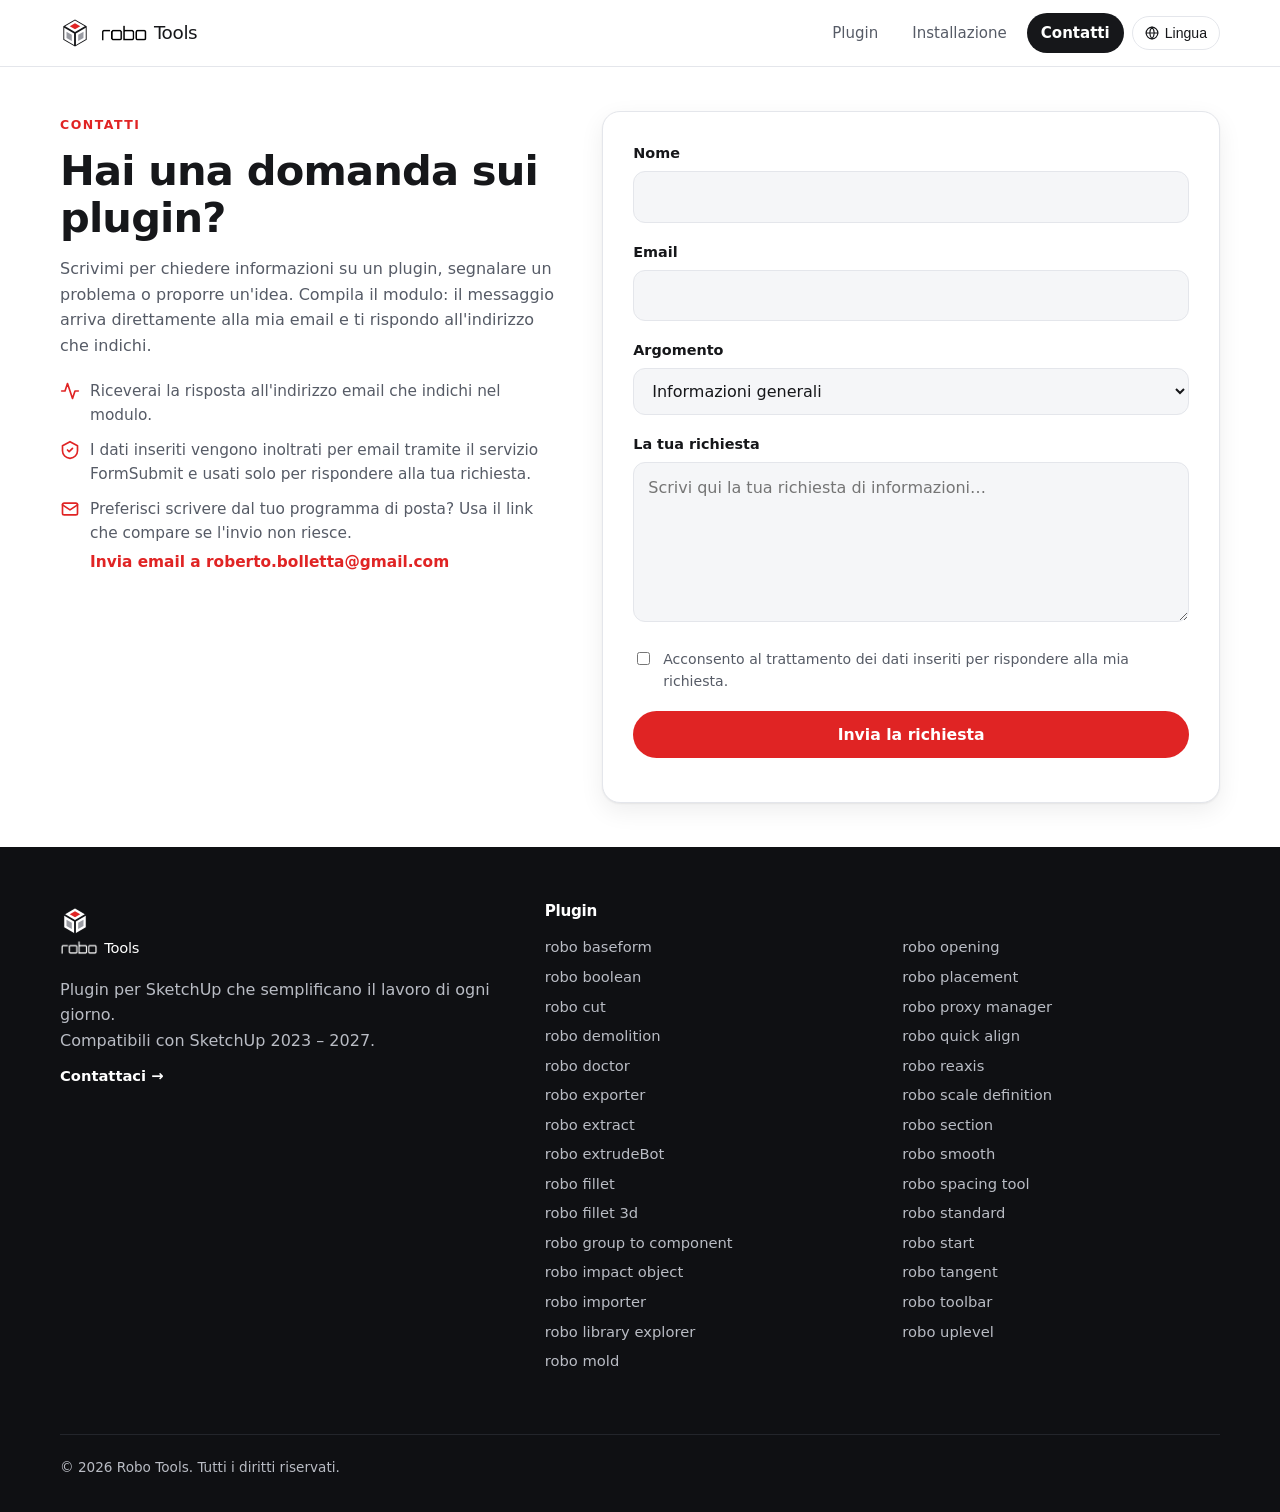
<file: contatti.html>
<!doctype html>
<html lang="it">
<head>
  <meta charset="utf-8">
  <meta name="viewport" content="width=device-width, initial-scale=1">
  <title>Contatti — Robo Tools</title>
  <meta name="description" content="Contatta Robo Tools: scrivi per chiedere informazioni sui plugin per SketchUp.">
  <link rel="icon" href="assets/img/favicon.svg" type="image/svg+xml">
  <link rel="stylesheet" href="assets/css/style.css?v=20261127a">
</head>
<body>
  <header class="site-header" id="site-header"></header>

  <main>
    <section>
      <div class="wrap contact">
        <div class="info">
          <span class="eyebrow" data-i18n="contact.eyebrow">Contatti</span>
          <h2 data-i18n="contact.h2">Hai una domanda sui plugin?</h2>
          <p data-i18n="contact.lead">Scrivimi per chiedere informazioni su un plugin, segnalare un problema o proporre un'idea. Compila il modulo: il messaggio arriva direttamente alla mia email e ti rispondo all'indirizzo che indichi.</p>
          <ul>
            <li>
              <svg viewBox="0 0 24 24" fill="none" stroke="currentColor" stroke-width="2" stroke-linecap="round" stroke-linejoin="round"><path d="M22 12h-4l-3 9L9 3l-3 9H2"/></svg>
              <span data-i18n="contact.li1">Riceverai la risposta all'indirizzo email che indichi nel modulo.</span>
            </li>
            <li>
              <svg viewBox="0 0 24 24" fill="none" stroke="currentColor" stroke-width="2" stroke-linecap="round" stroke-linejoin="round"><path d="M12 2 3 7v6c0 5 3.8 8.4 9 9 5.2-.6 9-4 9-9V7l-9-5z"/><path d="m9 12 2 2 4-4"/></svg>
              <span data-i18n="contact.li2">I dati inseriti vengono inoltrati per email tramite il servizio FormSubmit e usati solo per rispondere alla tua richiesta.</span>
            </li>
            <li>
              <svg viewBox="0 0 24 24" fill="none" stroke="currentColor" stroke-width="2" stroke-linecap="round" stroke-linejoin="round"><rect x="3" y="5" width="18" height="14" rx="2"/><path d="m3 7 9 6 9-6"/></svg>
              <span class="li-text">
                <span data-i18n="contact.li3">Preferisci scrivere dal tuo programma di posta? Usa il link che compare se l'invio non riesce.</span>
                <a href="mailto:roberto.bolletta@gmail.com" class="mailto-link"><span data-i18n="contact.mailto">Invia email a</span> roberto.bolletta@gmail.com</a>
              </span>
            </li>
          </ul>
        </div>

        <div class="form-card">
          <form id="contact-form" novalidate>
            <div class="field">
              <label for="f-name" data-i18n="form.name">Nome</label>
              <input type="text" id="f-name" name="name" autocomplete="name" maxlength="120" required>
            </div>
            <div class="field">
              <label for="f-email" data-i18n="form.email">Email</label>
              <input type="email" id="f-email" name="email" autocomplete="email" maxlength="160" required>
            </div>
            <div class="field">
              <label for="f-plugin" data-i18n="form.topic">Argomento</label>
              <select id="f-plugin" name="plugin"></select>
            </div>
            <div class="field">
              <label for="f-msg" data-i18n="form.message">La tua richiesta</label>
              <textarea id="f-msg" name="message" maxlength="4000" data-i18n-placeholder="form.msg.placeholder" placeholder="Scrivi qui la tua richiesta di informazioni…" required></textarea>
            </div>
            <div class="hp" aria-hidden="true">
              <label for="f-honey" data-i18n="form.honey">Non compilare questo campo</label>
              <input type="text" id="f-honey" name="_gotcha" tabindex="-1" autocomplete="off">
            </div>
            <div class="field check">
              <input type="checkbox" id="f-privacy" name="privacy">
              <label for="f-privacy" data-i18n="form.privacy">Acconsento al trattamento dei dati inseriti per rispondere alla mia richiesta.</label>
            </div>
            <button type="submit" class="btn btn-red" id="f-send" data-i18n="form.submit">Invia la richiesta</button>
            <div id="f-status" class="f-status" role="status" aria-live="polite"></div>
          </form>
          <noscript><p>Per inviare il modulo è necessario abilitare JavaScript.</p></noscript>
        </div>
      </div>
    </section>
  </main>

  <footer class="site-footer" id="site-footer"></footer>

  <script src="assets/js/data.js?v=20261127a"></script>
  <script src="assets/js/i18n.js?v=20261127a"></script>
  <script src="assets/js/i18n-plugins.js?v=20261127a"></script>
  <script src="assets/js/app.js?v=20261127a"></script>
</body>
</html>
</file>
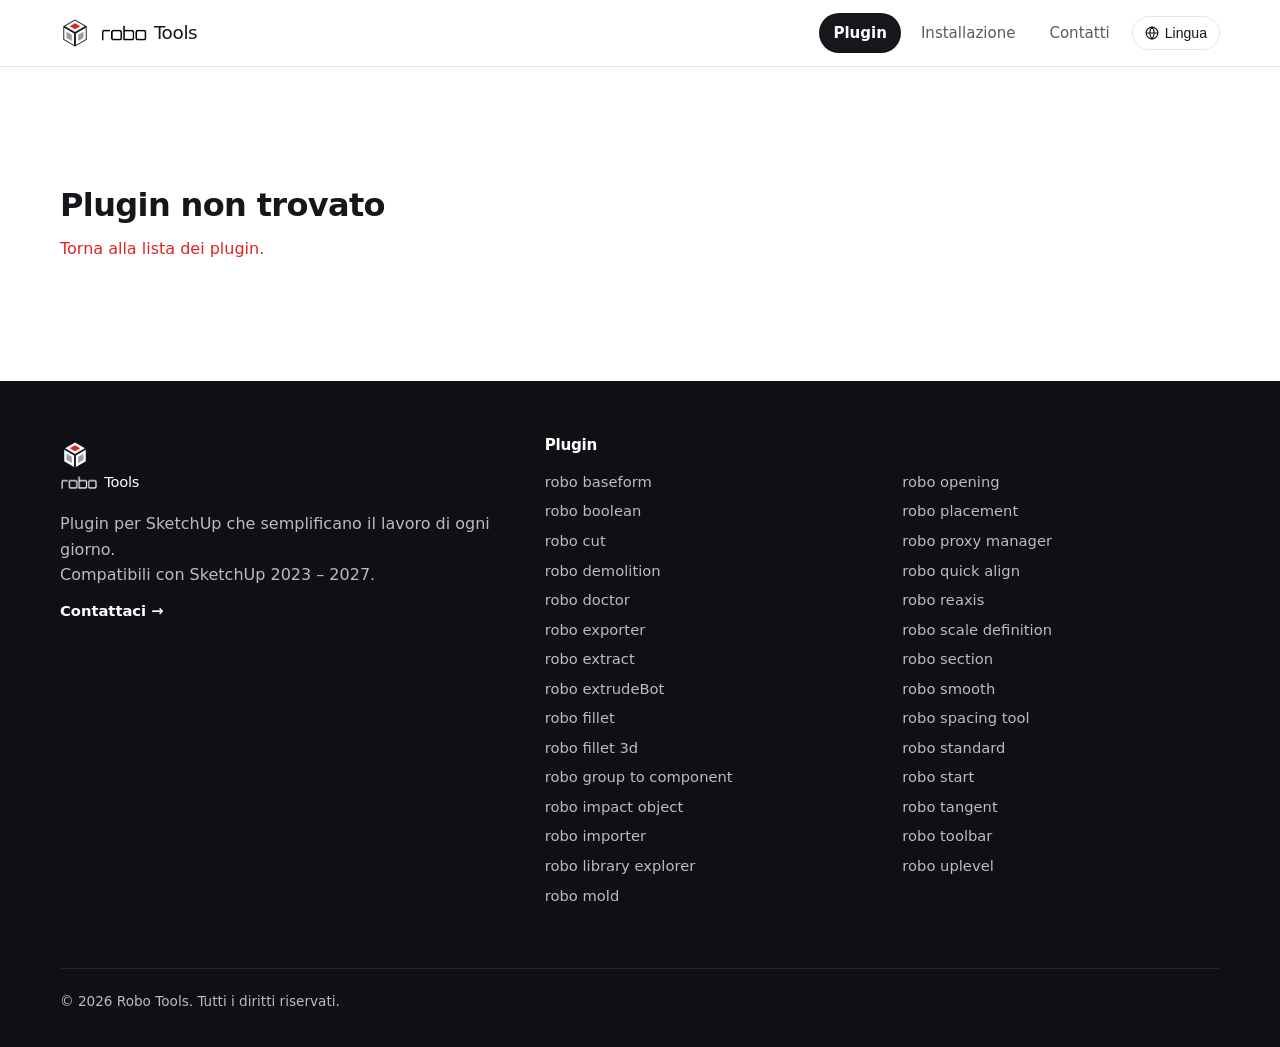
<file: plugin.html>
<!doctype html>
<html lang="it">
<head>
  <meta charset="utf-8">
  <meta name="viewport" content="width=device-width, initial-scale=1">
  <title>Plugin — Robo Tools</title>
  <meta name="description" content="Scheda del plugin Robo Tools per SketchUp.">
  <link rel="icon" href="assets/img/favicon.svg" type="image/svg+xml">
  <link rel="stylesheet" href="assets/css/style.css?v=20261127a">
</head>
<body>
  <header class="site-header" id="site-header"></header>
  <main id="plugin-root"><noscript><div class="wrap" style="padding:80px 0">Per vedere la scheda è necessario abilitare JavaScript.</div></noscript></main>
  <footer class="site-footer" id="site-footer"></footer>

  <script src="assets/js/data.js?v=20261127a"></script>
  <script src="assets/js/i18n.js?v=20261127a"></script>
  <script src="assets/js/i18n-plugins.js?v=20261127a"></script>
  <script src="assets/js/app.js?v=20261127a"></script>
</body>
</html>
</file>
<file: assets/css/style.css>
/* Robo Tools — stile del sito. Colori dal logo: nero, bianco, rosso. */
:root {
  --bg: #ffffff;
  --bg-soft: #f5f6f8;
  --ink: #16171a;
  --ink-soft: #565b66;
  --line: #e4e6eb;
  --red: #e02424;
  --red-dark: #b81818;
  --dark: #0f1013;
  --card: #ffffff;
  --radius: 18px;
  --shadow: 0 1px 2px rgba(15, 16, 19, .06), 0 8px 24px rgba(15, 16, 19, .07);
  --shadow-lg: 0 2px 4px rgba(15, 16, 19, .06), 0 20px 48px rgba(15, 16, 19, .14);
  --max: 1160px;
  --font: 'Inter', 'Segoe UI', system-ui, -apple-system, Roboto, Helvetica, Arial, sans-serif;
}

* { box-sizing: border-box; }
html { scroll-behavior: smooth; }
body {
  margin: 0; font-family: var(--font); color: var(--ink); background: var(--bg);
  line-height: 1.6; -webkit-font-smoothing: antialiased;
}
img, svg { max-width: 100%; display: block; }
a { color: inherit; text-decoration: none; }
h1, h2, h3, h4 { line-height: 1.15; margin: 0; letter-spacing: -.02em; }
p { margin: 0; }
.wrap { width: min(100% - 40px, var(--max)); margin-inline: auto; }
.eyebrow { font-size: .78rem; font-weight: 700; letter-spacing: .12em; text-transform: uppercase; color: var(--red); }
.muted { color: var(--ink-soft); }

/* ---------------------------------------------------------------- header */
.site-header {
  position: sticky; top: 0; z-index: 50; backdrop-filter: saturate(180%) blur(14px);
  background: rgba(255, 255, 255, .82); border-bottom: 1px solid var(--line);
}
.site-header .wrap { display: flex; align-items: center; justify-content: space-between; height: 66px; }
.brand { display: flex; align-items: center; gap: 10px; font-weight: 800; font-size: 1.15rem; letter-spacing: -.02em; }
.brand svg { width: 30px; height: 30px; }
/* Wordmark: "robo" logo image (same cap-height as the nameplate text) + "Tools". */
.brand-word { display: inline-flex; align-items: center; gap: 6px; }
.brand-word img { height: 1em; width: auto; display: block; }
.brand-word span { font-weight: 400; }
.site-footer .brand-word img { filter: invert(1); }
.nav { display: flex; align-items: center; gap: 6px; }
.nav a { padding: 8px 14px; border-radius: 999px; font-size: .94rem; font-weight: 500; color: var(--ink-soft); transition: .15s; }
.nav a:hover { color: var(--ink); background: var(--bg-soft); }
/* Current section/page: black background, bold white text. */
.nav a.nav-active, .nav a.nav-active:hover { background: var(--ink); color: #fff; font-weight: 700; }

/* Language switcher: black globe + label, dropdown (same pattern as the plugins' own dialogs). */
.lang-wrap { position: relative; margin-left: 2px; }
.lang-btn {
  display: inline-flex; align-items: center; gap: 6px; height: 34px; padding: 0 12px; border-radius: 999px;
  border: 1px solid var(--line); background: #fff; color: var(--ink); font-size: .88rem; font-weight: 500; cursor: pointer;
}
.lang-btn:hover { border-color: var(--ink); background: var(--bg-soft); }
.lang-menu {
  position: absolute; top: 40px; right: 0; background: #fff; border: 1px solid var(--line); border-radius: 10px;
  box-shadow: var(--shadow-lg); list-style: none; min-width: 140px; z-index: 200; padding: 6px; margin: 0;
}
.lang-menu[hidden] { display: none; }
.lang-item {
  display: block; width: 100%; padding: 8px 10px; border: none; border-radius: 6px; background: #fff;
  color: var(--ink); font-size: .9rem; text-align: left; cursor: pointer;
}
.lang-item:hover { background: var(--bg-soft); }
.lang-item.active { background: var(--ink); color: #fff; font-weight: 700; }
@media (max-width: 720px) { .lang-btn span { display: none; } .lang-btn { padding: 0 9px; } }

/* ------------------------------------------------------------------ hero */
.hero {
  position: relative; overflow: hidden; color: #fff;
  background: radial-gradient(1200px 500px at 85% -10%, rgba(224, 36, 36, .35), transparent 60%),
              radial-gradient(900px 500px at 0% 110%, rgba(224, 36, 36, .18), transparent 60%), var(--dark);
}
.hero .wrap { display: grid; grid-template-columns: 1.15fr .85fr; gap: 40px; align-items: center; padding: 96px 0 104px; }
.hero h1 { font-size: clamp(2.3rem, 5.2vw, 4rem); font-weight: 800; }
.hero h1 em { font-style: normal; color: var(--red); }
.hero p.lead { margin-top: 22px; font-size: 1.15rem; color: #c9ccd3; max-width: 34em; }
.hero .actions { margin-top: 34px; display: flex; gap: 12px; flex-wrap: wrap; }
.btn {
  display: inline-flex; align-items: center; gap: 8px; padding: 13px 24px; border-radius: 999px;
  font-weight: 600; font-size: .98rem; border: 1px solid transparent; transition: .15s; cursor: pointer; font-family: inherit;
}
.btn-red { background: var(--red); color: #fff; }
.btn-red:hover { background: var(--red-dark); transform: translateY(-1px); }
.btn-ghost { border-color: rgba(255, 255, 255, .28); color: #fff; }
.btn-ghost:hover { background: rgba(255, 255, 255, .1); }
.btn-dark { background: var(--ink); color: #fff; }
.btn-dark:hover { background: var(--red); }
.btn-outline { border: 1.5px solid #111; color: var(--ink); background: #e5e7eb; }
.btn-outline:hover { border-color: #111; background: #cbced3; color: #111; font-weight: 700; }
.hero-stats { margin-top: 46px; display: flex; gap: 34px; flex-wrap: wrap; }
.hero-stats b { display: block; font-size: 1.7rem; letter-spacing: -.02em; }
.hero-stats span { font-size: .85rem; color: #a3a7b0; }
.sr-only { position: absolute; width: 1px; height: 1px; padding: 0; margin: -1px; overflow: hidden; clip: rect(0,0,0,0); white-space: nowrap; border: 0; }
.found-on { margin-top: 26px; display: flex; align-items: center; gap: 12px; flex-wrap: wrap; }
.found-on > span:first-child { font-size: .82rem; color: #a3a7b0; }
.store-badge {
  display: inline-flex; align-items: center; gap: 7px; padding: 7px 13px; border-radius: 999px;
  border: 1px solid rgba(255, 255, 255, .22); color: #e4e6eb; font-size: .84rem; font-weight: 600; transition: .15s;
}
.store-logo {
  display: inline-block; flex-shrink: 0; background-color: currentColor;
  -webkit-mask-repeat: no-repeat; mask-repeat: no-repeat;
  -webkit-mask-position: center; mask-position: center;
  -webkit-mask-size: contain; mask-size: contain;
}
.store-logo.sketchucation { width: 108px; height: 14px; -webkit-mask-image: url(../img/logos/sketchucation-mask.png); mask-image: url(../img/logos/sketchucation-mask.png); }
.store-logo.extensionwarehouse { width: 17px; height: 15px; -webkit-mask-image: url(../img/logos/extensionwarehouse-mask.png); mask-image: url(../img/logos/extensionwarehouse-mask.png); }
.store-badge:hover { border-color: var(--red); color: var(--red); background: rgba(224, 36, 36, .12); }
.hero-art { display: grid; place-items: center; }
.hero-art svg { width: min(100%, 380px); filter: drop-shadow(0 30px 60px rgba(224, 36, 36, .35)); animation: float 6s ease-in-out infinite; }
@keyframes float { 50% { transform: translateY(-12px); } }

/* ---------------------------------------------------------------- sezioni */
section { padding: 44px 0; }
.section-head { max-width: 700px; margin-bottom: 20px; }
.section-head h2 { font-size: clamp(1.8rem, 3.4vw, 2.6rem); margin-top: 6px; font-weight: 800; }
.section-head p { margin-top: 8px; color: var(--ink-soft); font-size: 1.05rem; }
.alt { background: var(--bg-soft); }

.values { display: grid; grid-template-columns: repeat(3, 1fr); gap: 20px; }
.value { background: var(--card); border: 1px solid var(--line); border-radius: var(--radius); padding: 28px; }
.value .ico { width: 44px; height: 44px; border-radius: 12px; background: #fdecec; color: var(--red); display: grid; place-items: center; margin-bottom: 16px; }
.value .ico svg { width: 22px; height: 22px; }
.value h3 { font-size: 1.1rem; margin-bottom: 8px; }
.value p { color: var(--ink-soft); font-size: .96rem; }

/* filtri + griglia plugin */
.chips { display: flex; flex-wrap: wrap; gap: 8px; margin-bottom: 30px; }
.chip {
  padding: 8px 16px; border-radius: 999px; border: 1px solid var(--line); background: #fff;
  font: inherit; font-size: .9rem; font-weight: 500; color: var(--ink-soft); cursor: pointer; transition: .15s;
}
.chip:hover { border-color: var(--ink); color: var(--ink); }
.chip.on { background: var(--ink); border-color: var(--ink); color: #fff; }

.grid { display: grid; grid-template-columns: repeat(3, 1fr); gap: 24px; }
.card {
  display: flex; flex-direction: column; background: var(--card); border: 1px solid var(--line);
  border-radius: var(--radius); overflow: hidden; transition: .2s; box-shadow: var(--shadow);
}
.card:hover { transform: translateY(-4px); box-shadow: var(--shadow-lg); border-color: #d3d6dd; }
.card .thumb { position: relative; aspect-ratio: 16 / 9; overflow: hidden; background: var(--bg-soft); }
.card .badge {
  position: absolute; left: 14px; top: 14px; padding: 4px 10px; border-radius: 999px; font-size: .75rem;
  font-weight: 700; background: rgba(255, 255, 255, .92); color: var(--ink);
}
.card .body { padding: 22px 22px 24px; display: flex; flex-direction: column; gap: 10px; flex: 1; }
.card .head { display: flex; align-items: center; gap: 12px; }
.plugin-icon {
  flex: none; width: 46px; height: 46px; border-radius: 12px; background: #fff; border: 1px solid var(--line);
  display: grid; place-items: center; box-shadow: 0 1px 2px rgba(0, 0, 0, .05);
}
.plugin-icon img { width: 30px; height: 30px; object-fit: contain; }
.card h3 { font-size: 1.12rem; }
.card .ver { font-size: .78rem; font-weight: 600; color: var(--ink-soft); }
/* operating systems of a plugin: Windows (window) and macOS (apple) */
.os { display: inline-flex; align-items: center; gap: 5px; margin-left: 8px; vertical-align: middle; color: var(--ink-soft); }
.os-i { display: inline-flex; }
.os svg { width: 17px; height: 17px; fill: currentColor; }
.os-legend { display: flex; flex-wrap: wrap; align-items: center; gap: 6px 18px; margin: -18px 0 26px; font-size: .9rem; color: var(--ink-soft); }
.os-l-title { font-weight: 600; }
.os-l { display: inline-flex; align-items: center; gap: 6px; }
.os-legend .os { margin-left: 0; }
.p-title .os svg { width: 20px; height: 20px; }
.specs .os { margin-left: 0; margin-right: 4px; }
.card p { color: var(--ink-soft); font-size: .95rem; }
.card .more { margin-top: auto; padding-top: 6px; font-weight: 600; font-size: .92rem; color: var(--red); }

/* installazione */
.steps { display: grid; grid-template-columns: repeat(3, 1fr); gap: 20px; counter-reset: st; }
.step { position: relative; padding: 28px; background: #fff; border: 1px solid var(--line); border-radius: var(--radius); }
.step::before {
  counter-increment: st; content: counter(st); display: grid; place-items: center; width: 36px; height: 36px;
  border-radius: 50%; background: var(--ink); color: #fff; font-weight: 700; margin-bottom: 16px;
}
.step h3 { font-size: 1.05rem; margin-bottom: 6px; }
.step p { color: var(--ink-soft); font-size: .95rem; }

/* ---------------------------------------------------------------- footer */
.site-footer { background: var(--dark); color: #b9bcc4; padding: 56px 0 34px; }
.site-footer .wrap { display: grid; grid-template-columns: 1.4fr 1fr 1fr; gap: 40px; }
.site-footer .brand { color: #fff; margin-bottom: 12px; }
.site-footer h4 { color: #fff; font-size: .95rem; margin-bottom: 12px; }
.site-footer a { display: block; padding: 3px 0; font-size: .92rem; }
.site-footer a:hover { color: #fff; }
.site-footer .copy { grid-column: 1 / -1; margin-top: 18px; padding-top: 22px; border-top: 1px solid #23252b; font-size: .85rem; }

/* ---------------------------------------------------------- pagina plugin */
.crumbs { padding: 26px 0 0; font-size: .88rem; color: var(--ink-soft); }
.crumbs a:hover { color: var(--red); }
.p-hero { padding: 20px 0 36px; }
.p-hero .wrap { display: grid; grid-template-columns: 1fr 1.05fr; gap: 48px; align-items: center; }
.p-hero .plugin-icon { width: 64px; height: 64px; border-radius: 16px; }
.p-hero .plugin-icon img { width: 42px; height: 42px; }
.p-title { display: flex; flex-wrap: wrap; align-items: center; gap: 10px 14px; margin: 18px 0 18px; }
/* one line for every plugin, also the longest name (robo group to component): the size is the one that fits it */
.p-title h1 { font-size: clamp(1.2rem, 2.05vw, 1.55rem); font-weight: 800; white-space: nowrap; }
.pill { display: inline-block; padding: 4px 12px; border-radius: 999px; background: #fdecec; color: var(--red); font-weight: 700; font-size: .8rem; }
.pill.dark { background: var(--ink); color: #fff; }
.p-hero .tag { font-size: 1.3rem; font-weight: 600; letter-spacing: -.01em; }
.p-hero .simple { margin-top: 16px; color: var(--ink-soft); font-size: 1.08rem; }
.p-hero .inst-note { margin-top: 16px; padding: 10px 14px; border-left: 4px solid #e67e00; border-radius: 6px; background: #fff3e0; color: #7a4300; font-size: .95rem; }
.p-hero .actions { margin-top: 28px; display: flex; gap: 10px; flex-wrap: wrap; }
/* the three buttons of every plugin page stay on one line also in French (the longest texts) */
.p-hero .actions .btn { padding: 13px 18px; white-space: nowrap; }
.shot { border-radius: 22px; overflow: hidden; box-shadow: var(--shadow-lg); border: 1px solid var(--line); background: var(--bg-soft); }
.shot img { width: 100%; }

/* galleria 16:9 con frecce */
.gal { position: relative; aspect-ratio: 16 / 9; overflow: hidden; background: var(--bg-soft); }
.gal-slide { position: absolute; inset: 0; opacity: 0; transition: opacity .3s; pointer-events: none; }
.gal-slide.on { opacity: 1; pointer-events: auto; }
.gal-slide img { display: block; width: 100%; height: 100%; object-fit: cover; }
.gal-slide.fit img { object-fit: scale-down; padding: 12px; box-sizing: border-box; }
.gal-btn { position: absolute; top: 50%; transform: translateY(-50%); z-index: 3; width: 34px; height: 34px; padding: 0; border: 0; border-radius: 50%; display: flex; align-items: center; justify-content: center; background: rgba(22,23,26,.62); color: #fff; cursor: pointer; opacity: 0; transition: opacity .2s, background .2s; }
.gal-btn svg { width: 18px; height: 18px; }
.gal-btn.prev { left: 10px; }
.gal-btn.next { right: 10px; }
.gal-btn:hover { background: var(--red, #e02424); }
.gal:hover .gal-btn, .gal-btn:focus-visible { opacity: 1; }
.gal-dots { position: absolute; left: 0; right: 0; bottom: 8px; z-index: 3; display: flex; justify-content: center; gap: 6px; pointer-events: none; }
.gal-dots i { width: 7px; height: 7px; border-radius: 50%; background: rgba(255,255,255,.55); box-shadow: 0 0 0 1px rgba(0,0,0,.25); }
.gal-dots i.on { background: #fff; }
.card .badge { z-index: 2; }
/* icona play al centro del poster video: anche questa apre il video, come la lente */
.gal-play {
  position: absolute; inset: 0; z-index: 2; display: flex; align-items: center; justify-content: center;
  border: 0; background: transparent; padding: 0; cursor: pointer;
}
.gal-play svg { width: 58px; height: 58px; color: #fff; filter: drop-shadow(0 2px 6px rgba(0,0,0,.45)); transition: transform .15s; }
.gal-play:hover svg { transform: scale(1.08); }
/* lente per ingrandire foto/video */
.gal-zoom {
  position: absolute; right: 10px; top: 10px; z-index: 3; width: 32px; height: 32px; padding: 0; border: 0;
  border-radius: 50%; display: flex; align-items: center; justify-content: center; background: rgba(22,23,26,.62);
  color: #fff; cursor: pointer; opacity: 0; transition: opacity .2s, background .2s;
}
.gal-zoom svg { width: 16px; height: 16px; }
.gal-zoom:hover { background: var(--red, #e02424); }
.gal:hover .gal-zoom, .gal-zoom:focus-visible { opacity: 1; }
@media (hover: none) { .gal-btn, .gal-zoom { opacity: 1; } }

/* lightbox: foto o video ingranditi, sopra tutta la pagina */
.lightbox {
  position: fixed; inset: 0; z-index: 999; display: flex; align-items: center; justify-content: center;
  padding: 40px; background: rgba(10,10,12,.88); opacity: 0; pointer-events: none; transition: opacity .2s;
}
.lightbox.on { opacity: 1; pointer-events: auto; }
.lightbox-inner { width: min(1100px, 100%); aspect-ratio: 16 / 9; }
.lightbox-inner img { width: 100%; height: 100%; object-fit: contain; }
.lightbox-inner iframe { width: 100%; height: 100%; border: 0; border-radius: 8px; }
.lightbox-close {
  position: absolute; top: 18px; right: 22px; width: 40px; height: 40px; border: 0; border-radius: 50%;
  background: rgba(255,255,255,.12); color: #fff; font-size: 26px; line-height: 1; cursor: pointer;
}
.lightbox-close:hover { background: var(--red, #e02424); }

/* Prev/next + counter, shown only when the source gallery has more than one item. */
.lightbox-btn, .lightbox-count { display: none; }
.lightbox.multi .lightbox-btn { display: flex; }
.lightbox.multi .lightbox-count { display: block; }
.lightbox-btn {
  position: absolute; top: 50%; transform: translateY(-50%); align-items: center; justify-content: center;
  width: 48px; height: 48px; border: 0; border-radius: 50%;
  background: rgba(255,255,255,.12); color: #fff; cursor: pointer; transition: background .15s;
}
.lightbox-btn svg { width: 22px; height: 22px; }
.lightbox-btn:hover { background: var(--red, #e02424); }
.lightbox-prev { left: 18px; }
.lightbox-next { right: 18px; }
.lightbox-count {
  position: absolute; bottom: 22px; left: 50%; transform: translateX(-50%);
  font-size: .85rem; font-weight: 600; color: #fff; background: rgba(255,255,255,.12);
  padding: 4px 12px; border-radius: 999px; letter-spacing: .02em;
}
@media (max-width: 720px) {
  .lightbox { padding: 16px; }
  .lightbox-btn { width: 40px; height: 40px; }
  .lightbox-prev { left: 6px; }
  .lightbox-next { right: 6px; }
}

/* donate gate: shown before a .rbz download on plugins with donationPrompt */
.donate-modal {
  position: fixed; inset: 0; z-index: 999; display: flex; align-items: center; justify-content: center;
  padding: 20px; background: rgba(10,10,12,.72); opacity: 0; pointer-events: none; transition: opacity .2s;
}
.donate-modal.on { opacity: 1; pointer-events: auto; }
.donate-box {
  position: relative; width: min(420px, 100%); background: #fff; border-radius: 14px;
  padding: 32px 28px 26px; box-shadow: var(--shadow-lg, 0 20px 60px rgba(0,0,0,.3)); text-align: center;
}
.donate-box h3 { font-size: 1.25rem; font-weight: 800; margin-bottom: 10px; }
.donate-box p { color: var(--ink-soft); font-size: .95rem; line-height: 1.55; margin-bottom: 22px; }
.donate-actions { display: flex; flex-direction: column; gap: 10px; }
.donate-close {
  position: absolute; top: 10px; right: 10px; width: 32px; height: 32px; border: 0; border-radius: 50%;
  background: var(--bg-soft); color: var(--ink); font-size: 20px; line-height: 1; cursor: pointer;
}
.donate-close:hover { background: var(--red, #e02424); color: #fff; }
#donate-offer:hover { font-weight: 700; }

.two { display: grid; grid-template-columns: 1fr 1fr; gap: 48px; align-items: center; }
.usage { display: grid; gap: 14px; margin-top: 8px; }
.usage li { list-style: none; display: flex; gap: 14px; align-items: flex-start; }
.usage { padding: 0; margin: 0; counter-reset: u; }
.usage li::before {
  counter-increment: u; content: counter(u); flex: none; width: 32px; height: 32px; border-radius: 50%;
  background: var(--red); color: #fff; font-weight: 700; display: grid; place-items: center; font-size: .9rem;
}
.usage li span { padding-top: 4px; }

.tech { display: grid; grid-template-columns: repeat(2, 1fr); gap: 10px; }
.tech .item { background: #fff; border: 1px solid var(--line); border-radius: var(--radius); padding: 13px 18px; }
.tech .item h3 { font-size: 1.05rem; margin-bottom: 3px; display: flex; gap: 10px; align-items: baseline; }
.tech .item h3 i { font-style: normal; color: var(--red); font-size: .9rem; font-weight: 800; }
.tech .item p { color: var(--ink-soft); font-size: .96rem; }

.pros { display: grid; grid-template-columns: repeat(2, 1fr); gap: 8px 16px; padding: 0; margin: 0; }
.pros li { list-style: none; display: flex; gap: 12px; align-items: flex-start; padding: 8px 14px; background: #fff; border: 1px solid var(--line); border-radius: 14px; }
.pros svg { flex: none; width: 22px; height: 22px; color: #16a34a; margin-top: 1px; }

.solve { display: grid; gap: 14px; }
.solve .row { display: grid; grid-template-columns: 1fr 44px 1fr; gap: 14px; align-items: stretch; }
.solve .p, .solve .s { padding: 20px 22px; border-radius: var(--radius); font-size: .97rem; }
.solve .p { background: #fdf0f0; border: 1px solid #f6cccc; }
.solve .s { background: #eef9f1; border: 1px solid #c6e8cf; }
.solve .p small, .solve .s small { display: block; margin-bottom: 4px; font-size: .72rem; font-weight: 800; letter-spacing: .1em; text-transform: uppercase; }
.solve .p small { color: var(--red-dark); }
.solve .s small { color: #15803d; }
.solve .arrow { display: grid; place-items: center; color: var(--ink-soft); }
.solve .arrow svg { width: 24px; height: 24px; }

.specs { width: 100%; border-collapse: collapse; background: #fff; border: 1px solid var(--line); border-radius: var(--radius); overflow: hidden; }
.specs th, .specs td { text-align: left; padding: 14px 20px; border-bottom: 1px solid var(--line); font-size: .96rem; }
.specs tr:last-child th, .specs tr:last-child td { border-bottom: 0; }
.specs th { width: 34%; color: var(--ink-soft); font-weight: 600; background: var(--bg-soft); }

.pn { display: grid; grid-template-columns: 1fr 1fr; gap: 20px; }
.pn a { display: block; padding: 22px 26px; border: 1px solid var(--line); border-radius: var(--radius); background: #fff; transition: .15s; }
.pn a:hover { border-color: var(--ink); box-shadow: var(--shadow); }
.pn a small { color: var(--ink-soft); font-size: .8rem; }
.pn a b { display: block; font-size: 1.1rem; margin-top: 2px; }
.pn a.next { text-align: right; }

/* contatti */
.contact { display: grid; grid-template-columns: 1fr 1.25fr; gap: 48px; align-items: start; }
.contact .info h2 { font-size: clamp(1.8rem, 3.4vw, 2.6rem); margin: 10px 0 14px; font-weight: 800; }
.contact .info p { color: var(--ink-soft); margin-bottom: 12px; }
.contact .info ul { list-style: none; padding: 0; margin: 20px 0 0; display: grid; gap: 10px; }
.contact .info li { display: flex; gap: 10px; align-items: flex-start; color: var(--ink-soft); font-size: .96rem; }
.contact .info li svg { flex: none; width: 20px; height: 20px; color: var(--red); margin-top: 2px; }
.contact .info li .li-text { display: flex; flex-direction: column; gap: 4px; }
.contact .info .mailto-link { color: var(--red); font-weight: 600; text-decoration: none; }
.contact .info .mailto-link:hover { text-decoration: underline; }
.form-card { background: #fff; border: 1px solid var(--line); border-radius: var(--radius); padding: 30px; box-shadow: var(--shadow); }
.field { margin-bottom: 18px; }
.field label { display: block; font-weight: 600; font-size: .9rem; margin-bottom: 6px; }
.field input[type=text], .field input[type=email], .field select, .field textarea {
  width: 100%; padding: 12px 14px; font: inherit; color: var(--ink); background: var(--bg-soft);
  border: 1px solid var(--line); border-radius: 12px; transition: .15s;
}
.field textarea { min-height: 160px; resize: vertical; }
.field input:focus, .field select:focus, .field textarea:focus { outline: none; border-color: var(--red); background: #fff; box-shadow: 0 0 0 3px rgba(224, 36, 36, .12); }
.field.check { display: flex; gap: 10px; align-items: flex-start; }
.field.check input { margin-top: 4px; accent-color: var(--red); }
.field.check label { font-weight: 400; color: var(--ink-soft); margin: 0; font-size: .88rem; }
.hp { position: absolute; left: -9999px; width: 1px; height: 1px; overflow: hidden; }
.f-status { margin-top: 14px; padding: 0; border-radius: 12px; font-size: .95rem; }
.f-status.ok, .f-status.err, .f-status.info { padding: 12px 16px; }
.f-status.ok { background: #eef9f1; border: 1px solid #c6e8cf; color: #15803d; }
.f-status.err { background: #fdf0f0; border: 1px solid #f6cccc; color: var(--red-dark); }
.f-status.info { background: var(--bg-soft); border: 1px solid var(--line); color: var(--ink-soft); }
.f-status a { text-decoration: underline; }
.form-card .btn { width: 100%; justify-content: center; }
.form-card .btn:disabled { opacity: .6; cursor: default; }

/* barra strumenti simulata */
.tb-frame { background: #dfe3ea; border: 1px solid #c9ced8; border-radius: 14px; padding: 22px; overflow-x: auto; }
.tb-bar {
  display: inline-flex; flex-wrap: nowrap; align-items: center; gap: 2px; padding: 5px 8px 5px 4px; background: linear-gradient(#fdfdfe, #eceef2);
  border: 1px solid #b9bfcb; border-radius: 6px; box-shadow: 0 2px 6px rgba(15, 16, 19, .18);
}
.tb-grip { width: 6px; align-self: stretch; margin-right: 6px; border-radius: 2px;
  background: repeating-linear-gradient(#a9afbc 0 2px, transparent 2px 4px); opacity: .8; }
.tb-btn { display: grid; place-items: center; width: 40px; height: 40px; border-radius: 4px; border: 1px solid transparent; cursor: default; }
.tb-btn:hover { background: #dbe8fb; border-color: #8fb3ee; }
.tb-btn img { width: 28px; height: 28px; object-fit: contain; }
.tb-bar.compact .tb-btn { width: 34px; height: 34px; }
.tb-bar.compact .tb-btn img { width: 24px; height: 24px; }
.tb-bar.compact .tb-sep { margin: 4px 3px; }
.tb-sep { width: 1px; align-self: stretch; margin: 4px 5px; background: #b9bfcb; }
.tb-legend { list-style: none; margin: 22px 0 0; padding: 0; display: flex; flex-wrap: wrap; gap: 10px 26px; }
.tb-legend li { display: flex; align-items: center; gap: 10px; font-size: .95rem; }
.tb-legend img { width: 24px; height: 24px; object-fit: contain; }
.tb-legend.many { display: grid; grid-template-columns: repeat(auto-fill, minmax(230px, 1fr)); }

/* ------------------------------------------------------------ responsive */
@media (max-width: 960px) {
  .hero .wrap, .p-hero .wrap, .two, .contact { grid-template-columns: 1fr; }
  .hero .wrap { padding: 64px 0 72px; }
  .hero-art { order: -1; }
  .hero-art svg { width: 220px; }
  .grid, .values, .steps { grid-template-columns: repeat(2, 1fr); }
  .site-footer .wrap { grid-template-columns: 1fr 1fr; }
}
@media (max-width: 640px) {
  section { padding: 32px 0; }
  .nav a:not(.cta) { display: none; }
  .grid, .values, .steps, .tech, .pros, .pn { grid-template-columns: 1fr; }
  .solve .row { grid-template-columns: 1fr; }
  .solve .arrow { transform: rotate(90deg); padding: 2px 0; }
  .site-footer .wrap { grid-template-columns: 1fr; }
  .specs th { width: 40%; }
}
@media (prefers-reduced-motion: reduce) {
  * { animation: none !important; transition: none !important; scroll-behavior: auto !important; }
}

/* elenco degli oggetti (robo baseform) */
.tb-shapes-title { margin: 30px 0 12px; font-size: 1.05rem; }
.tb-shapes { list-style: none; margin: 0; padding: 0; display: grid; grid-template-columns: repeat(auto-fill, minmax(230px, 1fr)); gap: 12px; }
.tb-shapes li { display: flex; align-items: center; gap: 12px; padding: 10px 12px; background: var(--bg-soft); border: 1px solid var(--line); border-radius: 12px; }
.tb-shapes li.tb-shapes-h { grid-column: 1 / -1; padding: 6px 0 0; background: none; border: 0; border-radius: 0; font-weight: 700; color: var(--ink); }
.tb-shapes img { width: 40px; height: 40px; flex: none; }
.tb-shapes b { display: block; font-size: .95rem; }
.tb-shapes span { display: block; font-size: .85rem; color: var(--muted, #666); line-height: 1.35; }

.about-sub { font-size: 1.15rem; font-weight: 800; margin: 0 0 10px; }

/* the news of a plugin, in evidence right under the top of its page (field "spotlight" of data.js) */
.spot { padding: 28px 0; background: linear-gradient(135deg, #f5eeff 0%, #eaf7ec 100%); border-top: 1px solid #e3d6f7; border-bottom: 1px solid #cfe9d4; }
.spot .spot-head { max-width: 820px; margin-bottom: 14px; }
.spot .spot-head .new { display: inline-block; padding: 4px 12px; border-radius: 999px; background: var(--red); color: #fff; font-weight: 800; font-size: .78rem; letter-spacing: .1em; text-transform: uppercase; }
.spot h2 { margin: 12px 0 12px; font-size: clamp(1.6rem, 3vw, 2.2rem); }
.spot .spot-head p { color: var(--ink-soft); font-size: 1.05rem; margin-bottom: 8px; }
.spot-grid { display: grid; grid-template-columns: repeat(2, 1fr); gap: 10px; }
.spot-grid .item { background: #fff; border: 1px solid var(--line); border-left: 5px solid var(--c, var(--red)); border-radius: var(--radius); padding: 13px 18px; box-shadow: 0 6px 18px rgba(60, 30, 110, .06); }
.spot-grid .item h3 { font-size: 1.08rem; margin-bottom: 8px; display: flex; gap: 10px; align-items: center; }
.spot-grid .item h3 svg { flex: none; }
.spot-grid .item p { color: var(--ink-soft); font-size: .97rem; }
@media (max-width: 720px) { .spot-grid { grid-template-columns: 1fr; } }
</file>
